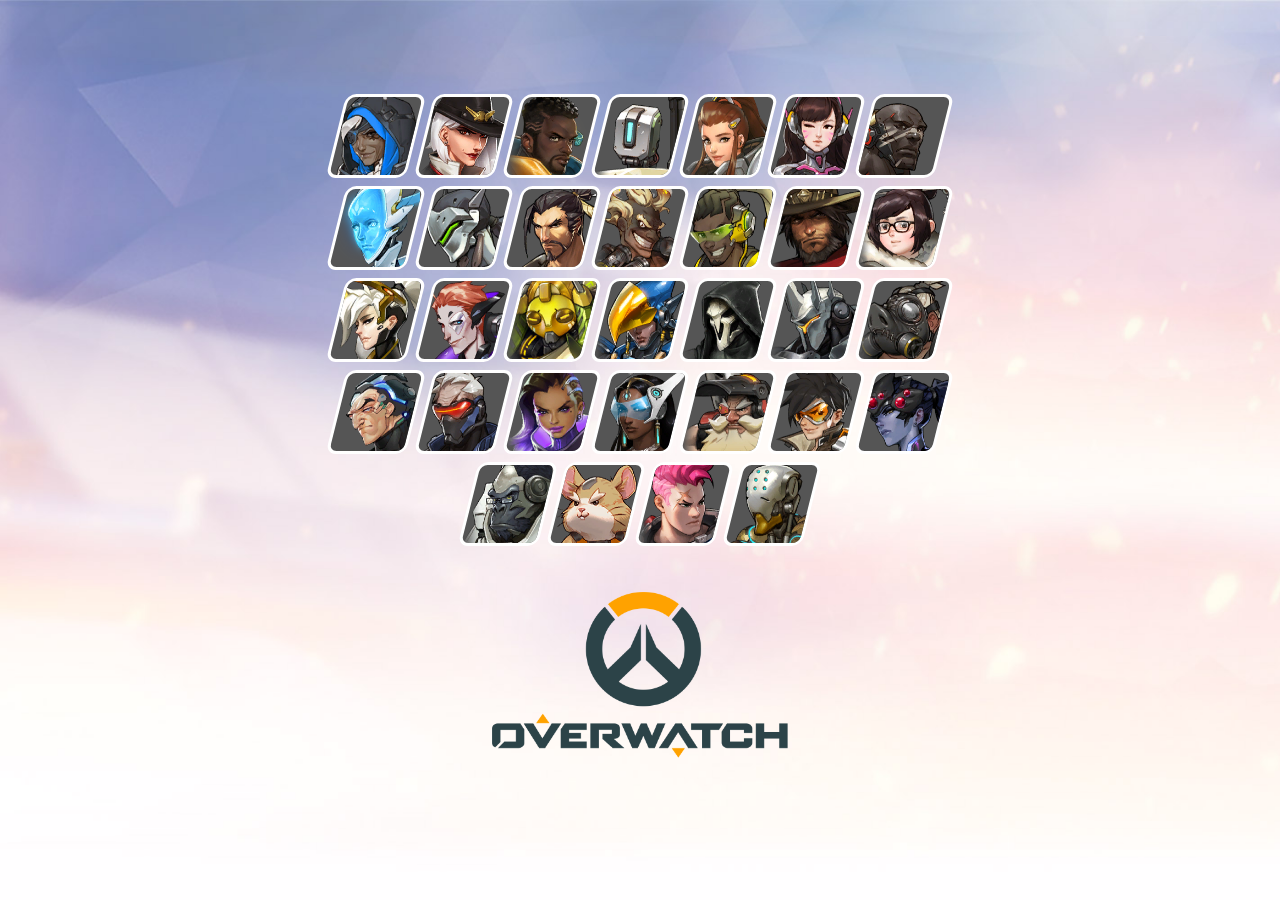
<file: file/2day/index.html>
<!DOCTYPE html>
<html lang="en">
<head>
  <meta charset="UTF-8">
  <meta name="viewport" content="width=device-width, initial-scale=1.0">
  <title>Overwatch Heroes</title>
  <link rel="stylesheet" href="reset.css">
  <link rel="stylesheet" href="main.css">
</head>
<body>
  <div class="container">
    <!--영웅들 박스-->
    <div class="heroes">
      <div class="hero">
        <div class="hero-img"></div>
      </div>
      <div class="hero">
        <div class="hero-img"></div>
      </div>
      <div class="hero">
        <div class="hero-img"></div>
      </div>
      <div class="hero">
        <div class="hero-img"></div>
      </div>
      <div class="hero">
        <div class="hero-img"></div>
      </div>
      <div class="hero">
        <div class="hero-img"></div>
      </div>
      <div class="hero">
        <div class="hero-img"></div>
      </div>
      <div class="hero">
        <div class="hero-img"></div>
      </div>
      <div class="hero">
        <div class="hero-img"></div>
      </div>
      <div class="hero">
        <div class="hero-img"></div>
      </div>
      <div class="hero">
        <div class="hero-img"></div>
      </div>
      <div class="hero">
        <div class="hero-img"></div>
      </div>
      <div class="hero">
        <div class="hero-img"></div>
      </div>
      <div class="hero">
        <div class="hero-img"></div>
      </div>
      <div class="hero">
        <div class="hero-img"></div>
      </div>
      <div class="hero">
        <div class="hero-img"></div>
      </div>
      <div class="hero">
        <div class="hero-img"></div>
      </div>
      <div class="hero">
        <div class="hero-img"></div>
      </div>
      <div class="hero">
        <div class="hero-img"></div>
      </div>
      <div class="hero">
        <div class="hero-img"></div>
      </div>
      <div class="hero">
        <div class="hero-img"></div>
      </div>
      <div class="hero">
        <div class="hero-img"></div>
      </div>
      <div class="hero">
        <div class="hero-img"></div>
      </div>
      <div class="hero">
        <div class="hero-img"></div>
      </div>
      <div class="hero">
        <div class="hero-img"></div>
      </div>
      <div class="hero">
        <div class="hero-img"></div>
      </div>
      <div class="hero">
        <div class="hero-img"></div>
      </div>
      <div class="hero">
        <div class="hero-img"></div>
      </div>
      <div class="hero">
        <div class="hero-img"></div>
      </div>
      <div class="hero">
        <div class="hero-img"></div>
      </div>
      <div class="hero">
        <div class="hero-img"></div>
      </div>
      <div class="hero">
        <div class="hero-img"></div>
      </div>
    </div>
    <!-- logo 박스-->
    <div class="logo">
      <img src="img/logo_overwatch.png" alt="">
    </div>
  </div>
</body>
</html>
</file>
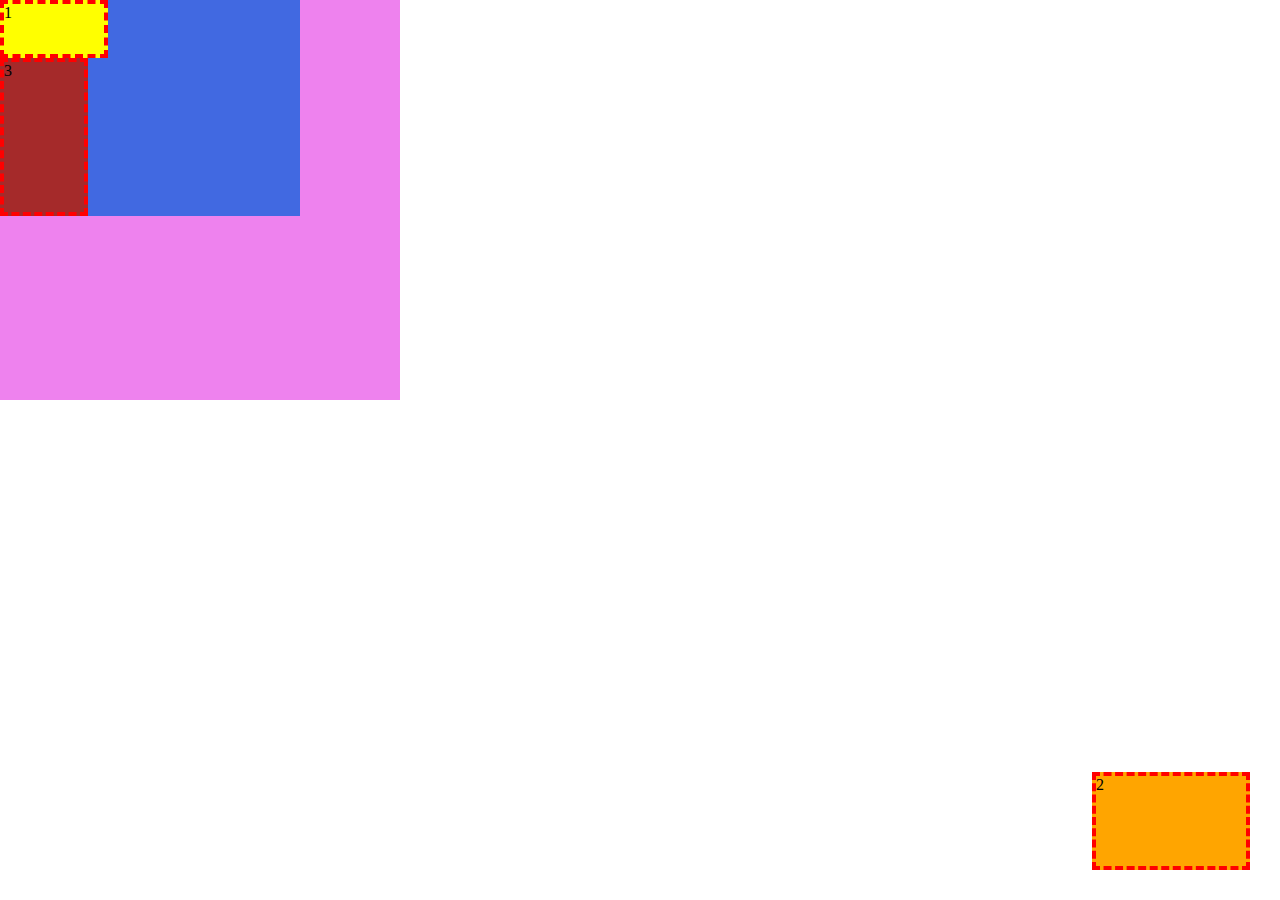
<file: exam/1.html>
<!DOCTYPE html>
<html lang="en">
<head>
  <meta charset="UTF-8">
  <meta name="viewport" content="width=device-width, initial-scale=1.0">
  <title>Document</title>
  <link rel="stylesheet" href="1.css">
</head>
<body>
  <div class="wrap">
    <div class="container">
      <div class="item">1</div>
      <div class="item">2</div>
      <div class="item">3</div>
    </div>
  </div>
</body>
</html>
</file>
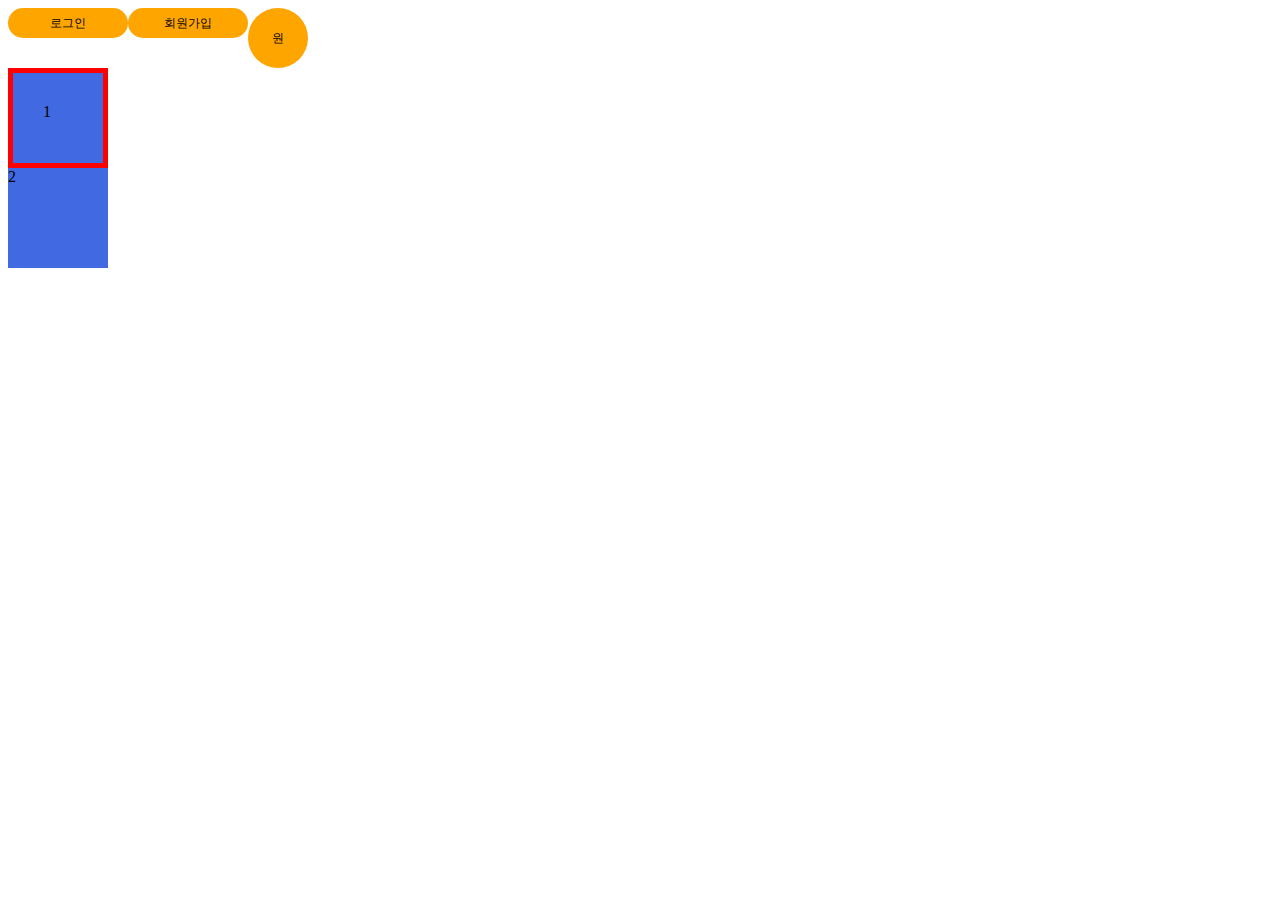
<file: exam/exam1.html>
<!DOCTYPE html>
<html lang="en">
<head>
  <meta charset="UTF-8">
  <meta name="viewport" content="width=device-width, initial-scale=1.0">
  <title>Document</title>
  <style>
    div.border-box-test1 {
    width: 100px;
    height: 100px;
    background-color: royalblue;
    border:5px solid red;
    box-sizing: border-box;
    padding :30px;
    }
    div.border-box-test2 {
      width: 100px;
      height: 100px;
      background-color: royalblue;
    }
    .float-test {
      width :120px;
      height: 30px;
      border-radius:15px;
      background-color:orange;
      display:flex;
      justify-content:center;
      align-items:center;
      font-size:12px;
      font-weight:700px;
      float: left;
    }
    div.flex-container{
      display:flex;
    }
    div.flex-test {
      width :60px;
      height: 60px;
      border-radius:50%;
      background-color:orange;
      display:flex;
      justify-content:center;
      align-items:center;
      font-size:12px;
      font-weight:700px;
    }
  </style>
</head>
<body>
  <div class="float-test">로그인</div>
  <div class="float-test">회원가입</div>
  <div class-"flex-container">
    <div class="flex-test">원</div>
  </div>
  <div class="border-box-test1">
    1
  </div>
  <div class="border-box-test2">
    2
  </div>
</body>
</html>
</file>
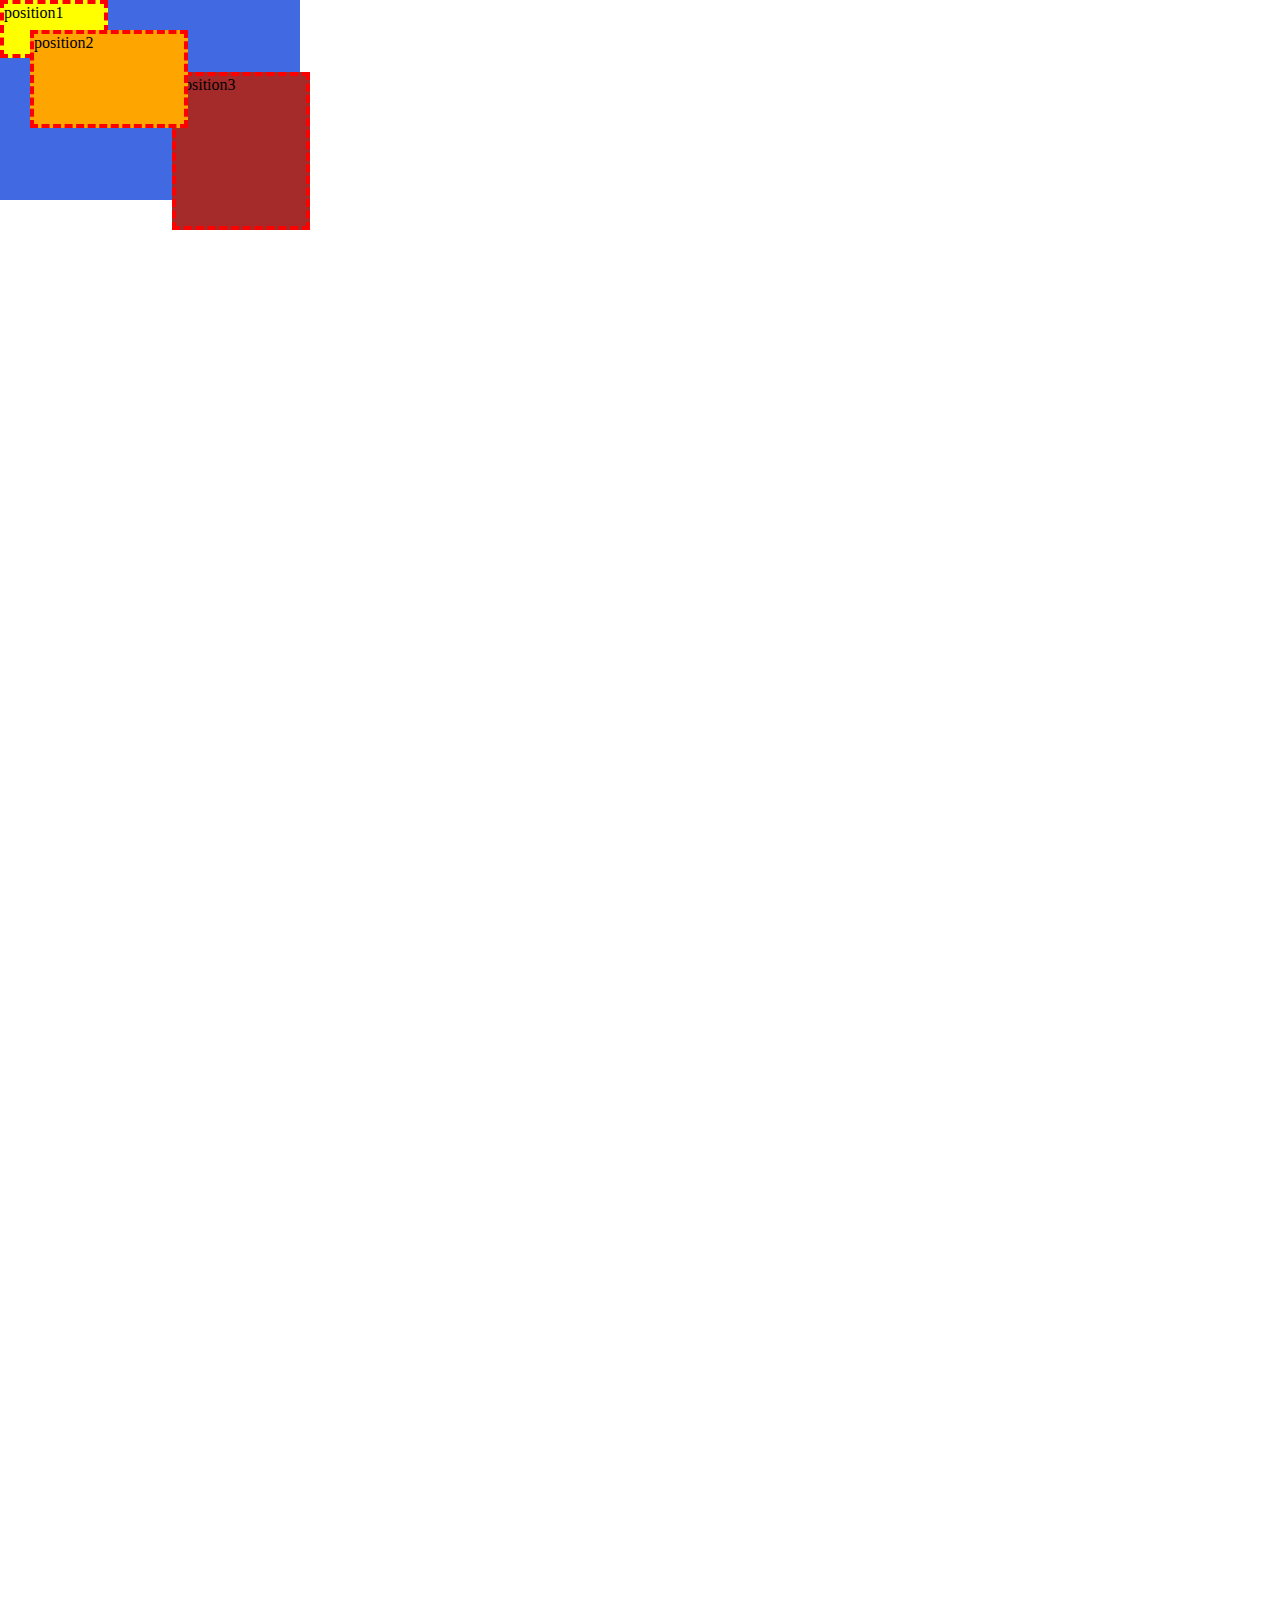
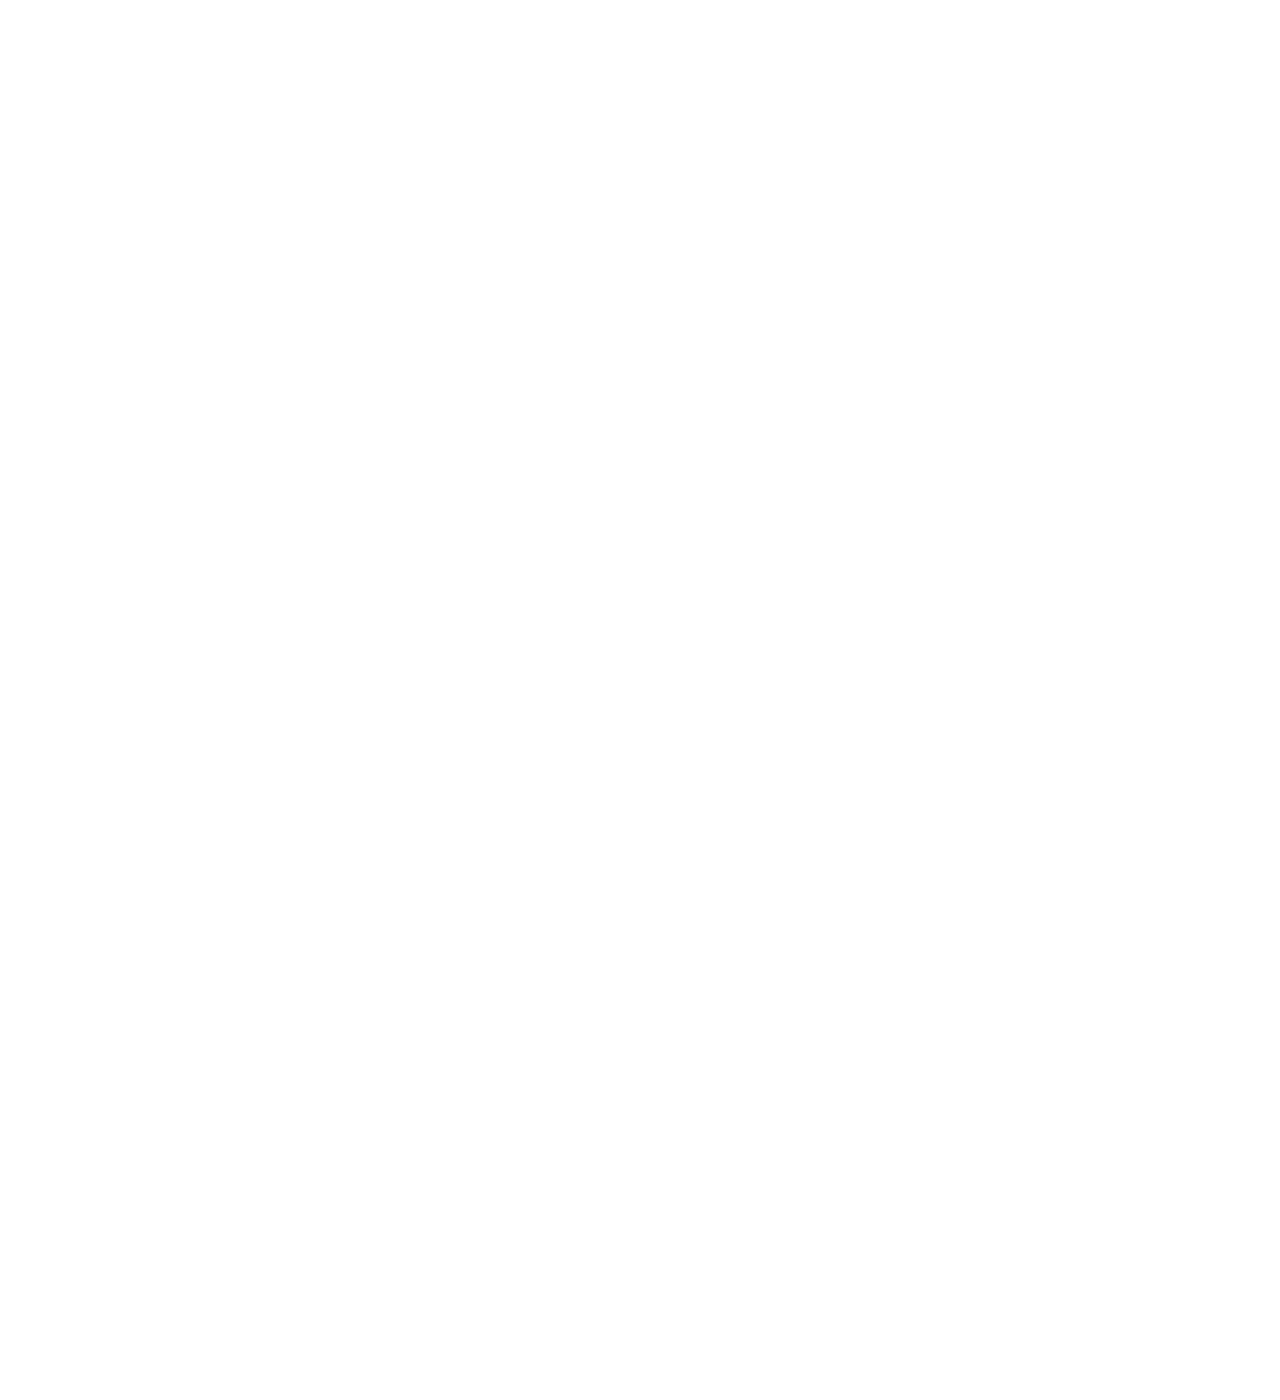
<file: exam/1day/1.html>
<!DOCTYPE html>
<html lang="en">
<head>
  <meta charset="UTF-8">
  <meta name="viewport" content="width=device-width, initial-scale=1.0">
  <title>Document</title>
  <link rel="stylesheet" href="1.css">
</head>
<body>
  <div class="">
    <div class="container">
      <div class="item">position1</div>
      <spen class="item">position2</spen>
      <div class="item">position3</div>
    </div>
  </div>
</body>
</html>
</file>
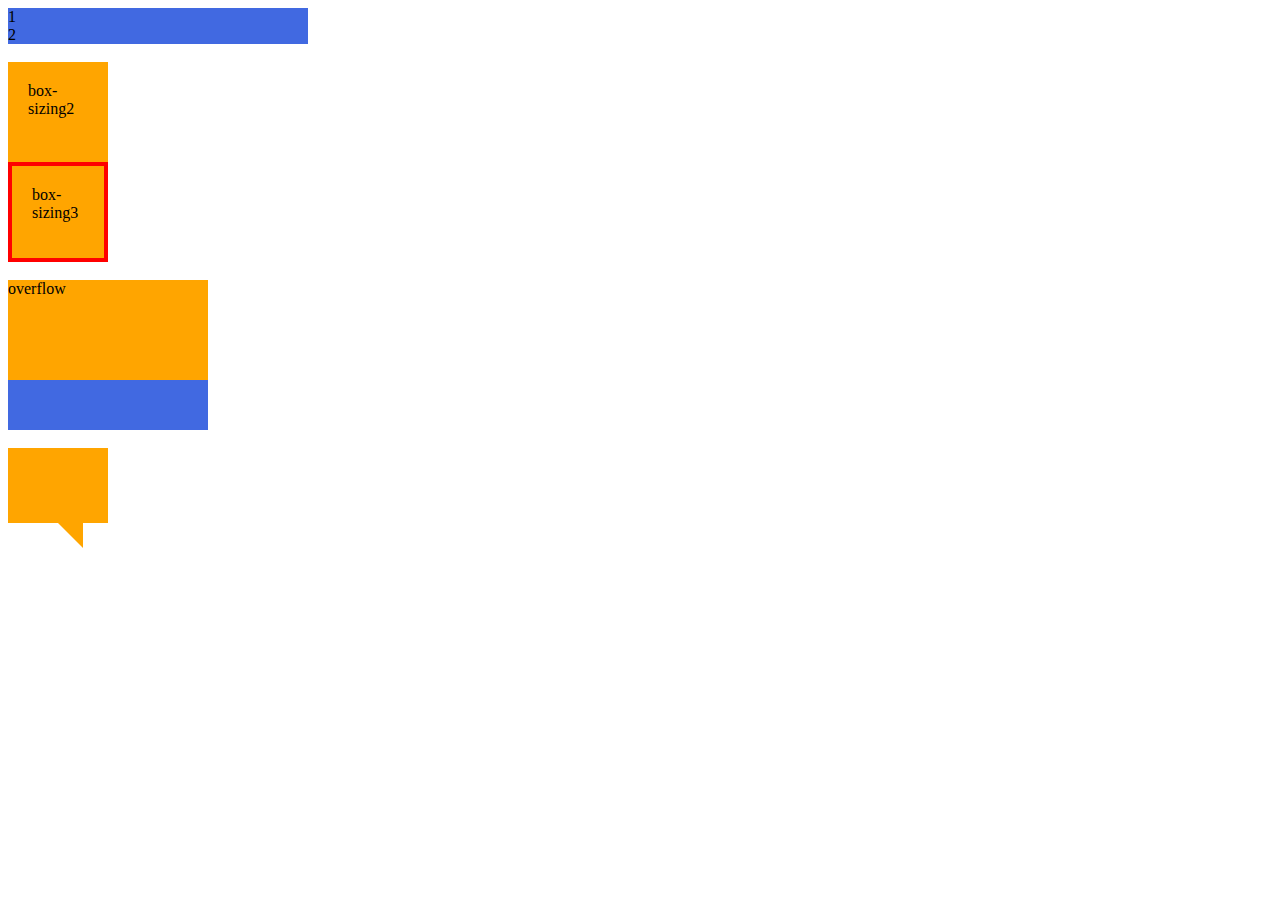
<file: exam/1day/2.html>
<!DOCTYPE html>
<html lang="en">
<head>
  <meta charset="UTF-8">
  <meta name="viewport" content="width=device-width, initial-scale=1.0">
  <title>Document</title>
  <link rel="stylesheet" href="2.css">
</head>
<body>
  <div class="container1">
    <div class="item1">1</div>
    <div class="item1">2</div>
  </div>
  <br>
  <div class="container2">
    <div class="item2">box-sizing2</div>
    <div class="item3">box-sizing3</div>
  </div>
  <br>
  <div class="parent">
    <div class="child">overflow</div>
  </div>
  <br>
  <div class="shape1"></div>
  <br>
</body>
</html>
</file>
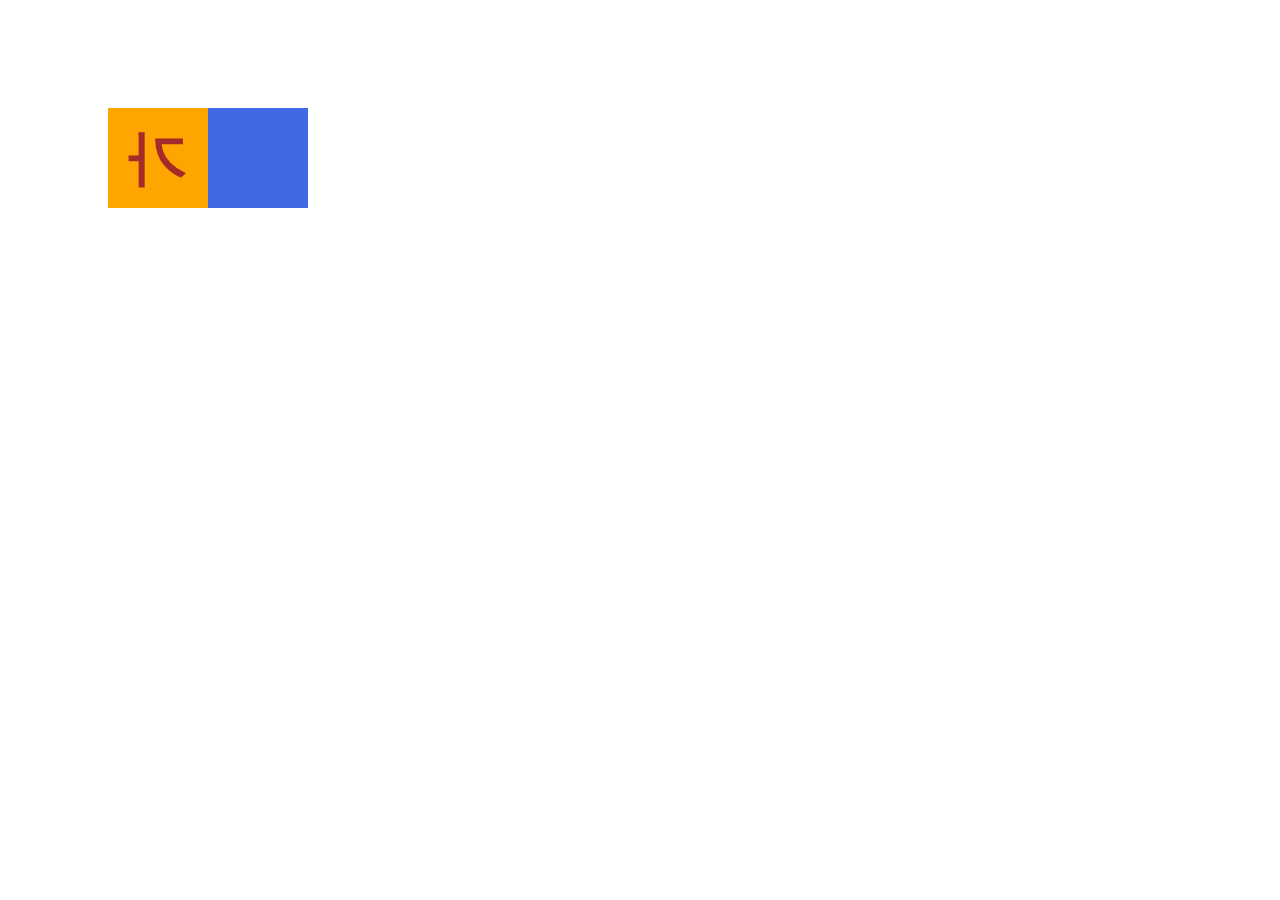
<file: exam/1day/3.html>
<!DOCTYPE html>
<html lang="en">
<head>
  <meta charset="UTF-8">
  <meta name="viewport" content="width=device-width, initial-scale=1.0">
  <title>Document</title>
  <link rel="stylesheet" href="3.css">
</head>
<body>
  <div class="container">
    <div class="item">가</div>
  </div>
</body>
</html>
</file>
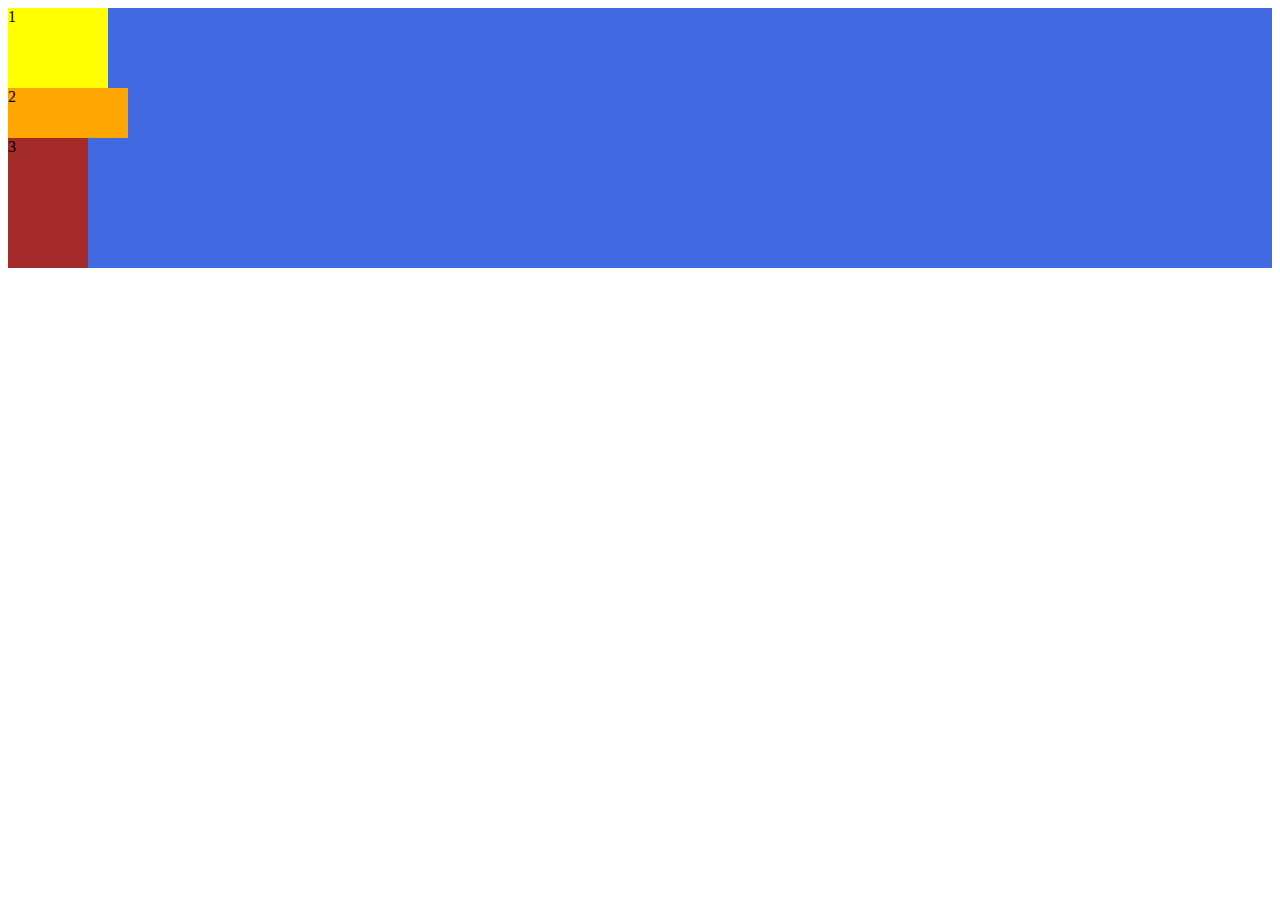
<file: exam/1day/flex.html>
<!DOCTYPE html>
<html lang="en">
<head>
  <meta charset="UTF-8">
  <meta name="viewport" content="width=device-width, initial-scale=1.0">
  <title>Document</title>
  <link rel="stylesheet" href="flex.css">
</head>
<body>
  <div class="container">
    <div class="item">1</div>
    <div class="item">2</div>
    <div class="item">3</div>
  </div>
  <!-- <div class="container">
    <div class="item">1</div>
    <div class="item">2</div>
    <div class="item">3</div>
  </div>
  <div class="container">
    <div class="item">1</div>
    <div class="item">2</div>
    <div class="item">3</div>
  </div> -->
</body>
</html>
</file>
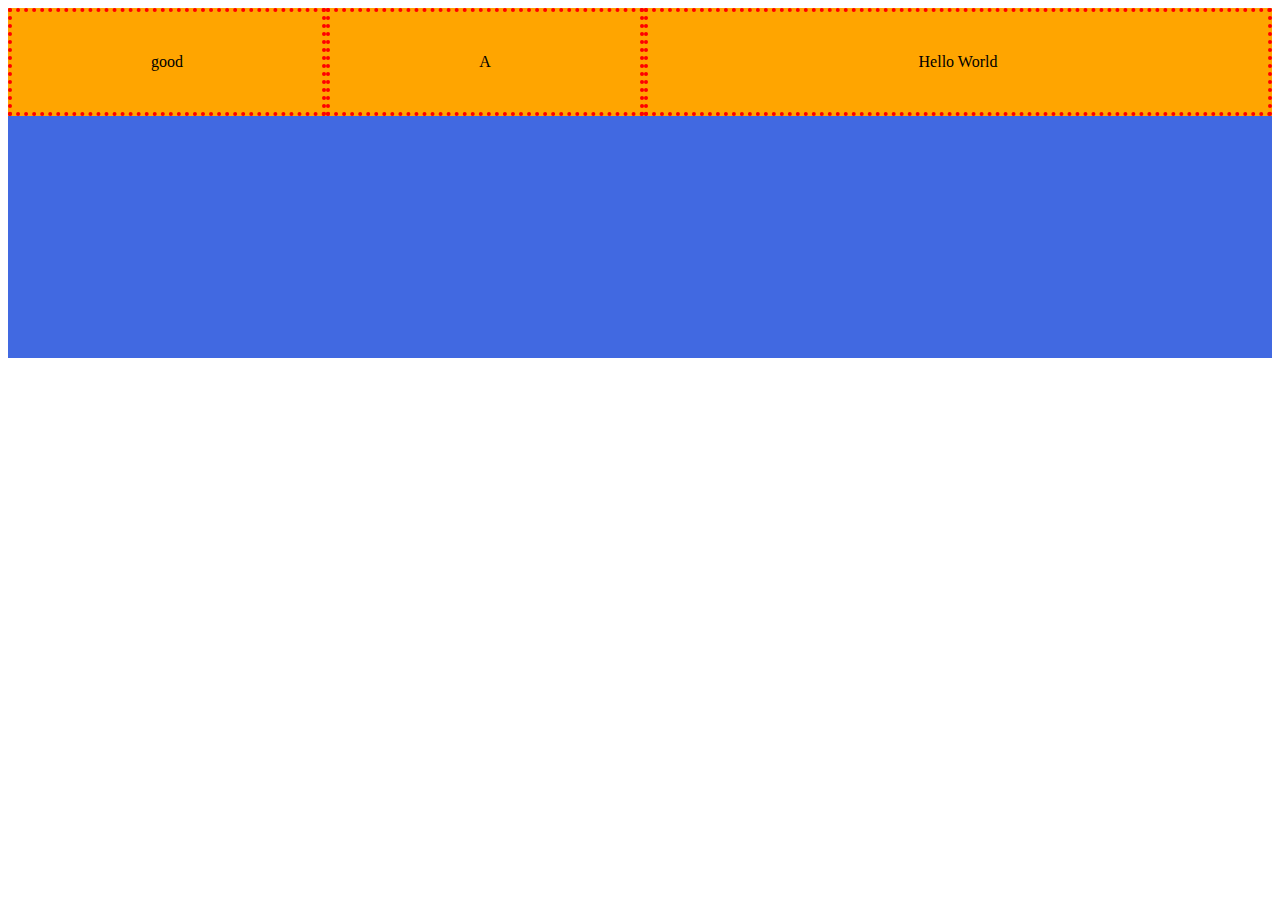
<file: exam/1day/flex2.html>
<!DOCTYPE html>
<html lang="en">
<head>
  <meta charset="UTF-8">
  <meta name="viewport" content="width=device-width, initial-scale=1.0">
  <title>Document</title>
  <link rel="stylesheet" href="flex2.css">
</head>
<body>
  <div class="container">
    <div class="item">good</div>
    <div class="item">A</div>
    <div class="item">Hello World</div>
  </div>
</body>
</html>
</file>
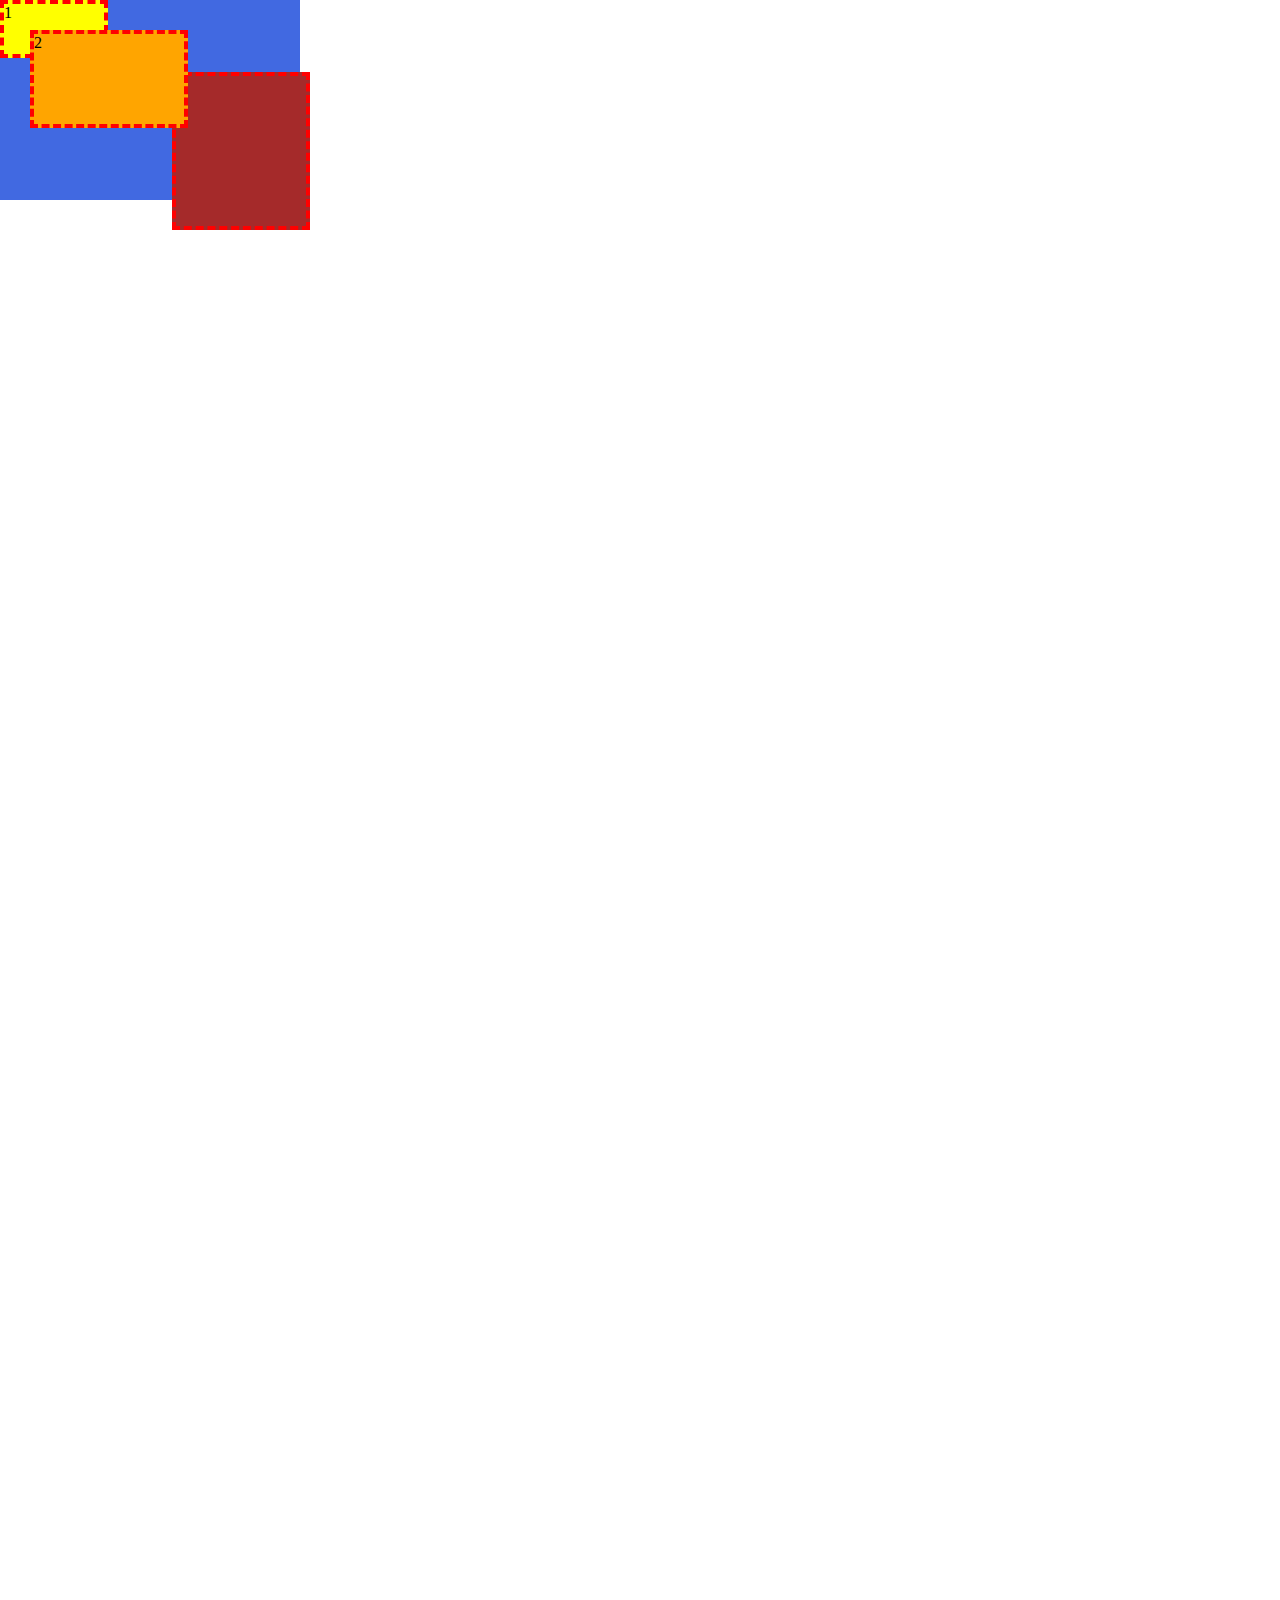
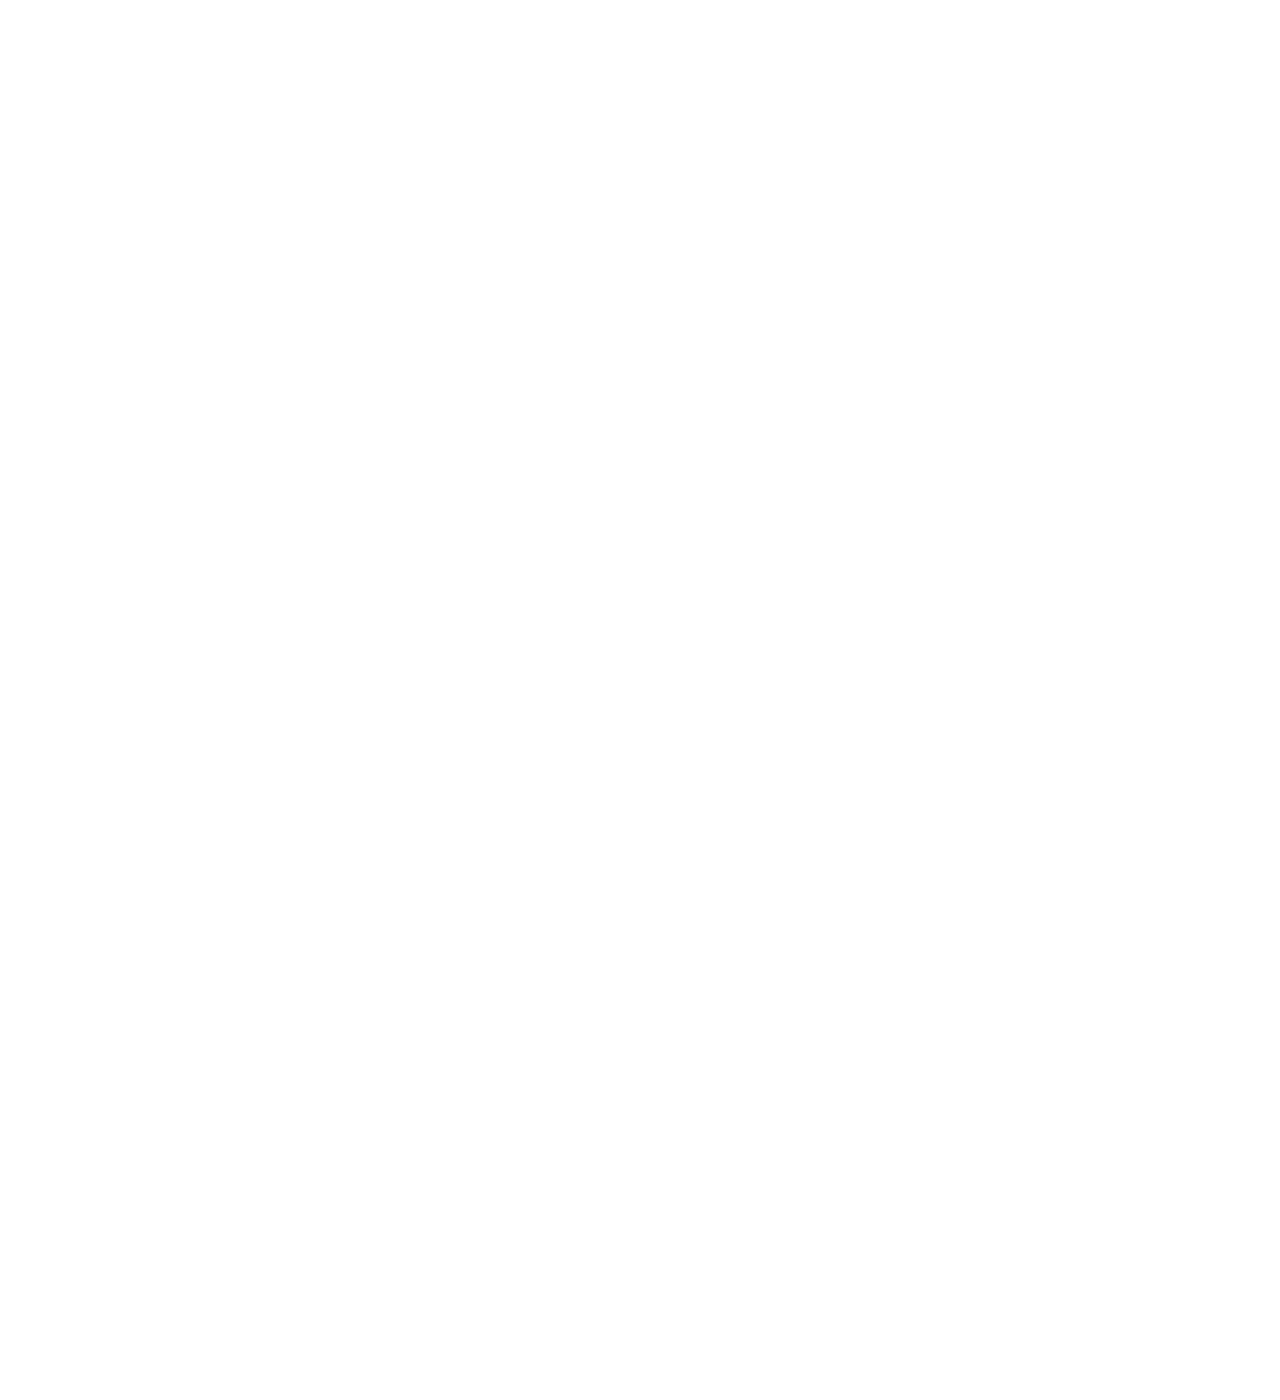
<file: exam/html, css/1.html>
<!DOCTYPE html>
<html lang="en">
<head>
  <meta charset="UTF-8">
  <meta name="viewport" content="width=device-width, initial-scale=1.0">
  <title>Document</title>
  <link rel="stylesheet" href="1.css">
</head>
<body>
  <div class="">
    <div class="container">
      <div class="item">1</div>
      <spen class="item">2</spen>
      <div class="item">3</div>
    </div>
  </div>
</body>
</html>
</file>
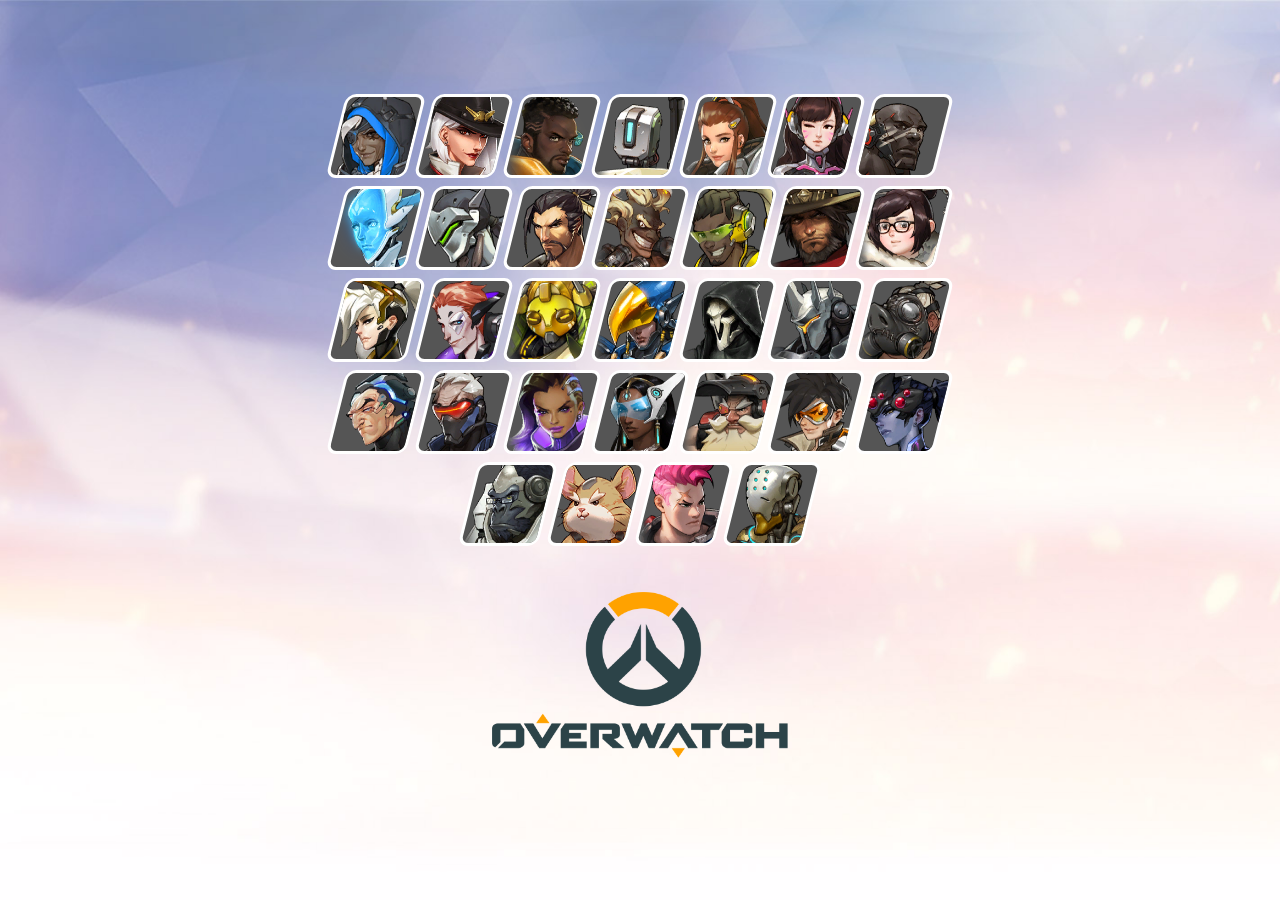
<file: file/2day/index2.html>
<!DOCTYPE html>
<html lang="en">
<head>
  <meta charset="UTF-8">
  <meta name="viewport" content="width=device-width, initial-scale=1.0">
  <title>Overwatch Heroes</title>
  <link rel="stylesheet" href="reset.css">
  <link rel="stylesheet" href="mine2.css">
</head>
<body>
  <div class="container">
    <div class="heroes">
      <div class="hero">
        <div class="hero-img"></div>
      </div>
      <div class="hero">
        <div class="hero-img"></div>
      </div>
      <div class="hero">
        <div class="hero-img"></div>
      </div>
      <div class="hero">
        <div class="hero-img"></div>
      </div>
      <div class="hero">
        <div class="hero-img"></div>
      </div>
      <div class="hero">
        <div class="hero-img"></div>
      </div>
      <div class="hero">
        <div class="hero-img"></div>
      </div>
      <div class="hero">
        <div class="hero-img"></div>
      </div>
      <div class="hero">
        <div class="hero-img"></div>
      </div>
      <div class="hero">
        <div class="hero-img"></div>
      </div>
      <div class="hero">
        <div class="hero-img"></div>
      </div>
      <div class="hero">
        <div class="hero-img"></div>
      </div>
      <div class="hero">
        <div class="hero-img"></div>
      </div>
      <div class="hero">
        <div class="hero-img"></div>
      </div>
      <div class="hero">
        <div class="hero-img"></div>
      </div>
      <div class="hero">
        <div class="hero-img"></div>
      </div>
      <div class="hero">
        <div class="hero-img"></div>
      </div>
      <div class="hero">
        <div class="hero-img"></div>
      </div>
      <div class="hero">
        <div class="hero-img"></div>
      </div>
      <div class="hero">
        <div class="hero-img"></div>
      </div>
      <div class="hero">
        <div class="hero-img"></div>
      </div>
      <div class="hero">
        <div class="hero-img"></div>
      </div>
      <div class="hero">
        <div class="hero-img"></div>
      </div>
      <div class="hero">
        <div class="hero-img"></div>
      </div>
      <div class="hero">
        <div class="hero-img"></div>
      </div>
      <div class="hero">
        <div class="hero-img"></div>
      </div>
      <div class="hero">
        <div class="hero-img"></div>
      </div>
      <div class="hero">
        <div class="hero-img"></div>
      </div>
      <div class="hero">
        <div class="hero-img"></div>
      </div>
      <div class="hero">
        <div class="hero-img"></div>
      </div>
      <div class="hero">
        <div class="hero-img"></div>
      </div>
      <div class="hero">
        <div class="hero-img"></div>
      </div>
    </div>
    <div class="logo">
      <img src="img/logo_overwatch.png" alt="">
    </div>
  </div>
</body>
</html>
</file>
<file: file/2day/main.css>
body{
  background-image: url("./img/bg.jpg");
  background-size: cover;
  background-repeat: no-repeat;
  background-attachment:fixed;
}
.container {
  padding: 70px 0;
}
.container .heroes{
  display: flex;
  flex-wrap: wrap;
  justify-content: center;
  max-width: 700px;
  margin: 0 auto;
  padding: 20px 40px;
}
.container .heroes .hero{
  width: 80px;
  height:84px;
  background-color: #555;
  margin: 4px;
  border: 3px solid #fff;
  border-radius: 10px;
  transform: skewX(-14deg);
  box-sizing: border-box;
  transition: transform .1s,
  background-color .5s;
  overflow: hidden;
}
.container .heroes .hero:hover{
  background-color: orange;
  transform: skewX(-14deg) scale(1.3);
  z-index: 1;
}
.container .heroes .hero .hero-img{
  width: 140%;
  height: 100%;
  transform: skewX(14deg) translateX(-16px);
  background-position: center;
  background-size: 90px;
}
.container .heroes .hero:nth-child(1) .hero-img{background-image: url("./img/hero1.png");}
.container .heroes .hero:nth-child(2) .hero-img{background-image: url("./img/hero2.png");}
.container .heroes .hero:nth-child(3) .hero-img{background-image: url("./img/hero3.png");}
.container .heroes .hero:nth-child(4) .hero-img{background-image: url("./img/hero4.png");}
.container .heroes .hero:nth-child(5) .hero-img{background-image: url("./img/hero5.png");}
.container .heroes .hero:nth-child(6) .hero-img{background-image: url("./img/hero6.png");}
.container .heroes .hero:nth-child(7) .hero-img{background-image: url("./img/hero7.png");}
.container .heroes .hero:nth-child(8) .hero-img{background-image: url("./img/hero8.png");}
.container .heroes .hero:nth-child(9) .hero-img{background-image: url("./img/hero9.png");}
.container .heroes .hero:nth-child(10) .hero-img{background-image: url("./img/hero10.png");}

.container .heroes .hero:nth-child(11) .hero-img{background-image: url("./img/hero11.png");}
.container .heroes .hero:nth-child(12) .hero-img{background-image: url("./img/hero12.png");}
.container .heroes .hero:nth-child(13) .hero-img{background-image: url("./img/hero13.png");}
.container .heroes .hero:nth-child(14) .hero-img{background-image: url("./img/hero14.png");}
.container .heroes .hero:nth-child(15) .hero-img{background-image: url("./img/hero15.png");}
.container .heroes .hero:nth-child(16) .hero-img{background-image: url("./img/hero16.png");}
.container .heroes .hero:nth-child(17) .hero-img{background-image: url("./img/hero17.png");}
.container .heroes .hero:nth-child(18) .hero-img{background-image: url("./img/hero18.png");}
.container .heroes .hero:nth-child(19) .hero-img{background-image: url("./img/hero19.png");}
.container .heroes .hero:nth-child(20) .hero-img{background-image: url("./img/hero20.png");}

.container .heroes .hero:nth-child(21) .hero-img{background-image: url("./img/hero21.png");}
.container .heroes .hero:nth-child(22) .hero-img{background-image: url("./img/hero22.png");}
.container .heroes .hero:nth-child(23) .hero-img{background-image: url("./img/hero23.png");}
.container .heroes .hero:nth-child(24) .hero-img{background-image: url("./img/hero24.png");}
.container .heroes .hero:nth-child(25) .hero-img{background-image: url("./img/hero25.png");}
.container .heroes .hero:nth-child(26) .hero-img{background-image: url("./img/hero26.png");}
.container .heroes .hero:nth-child(27) .hero-img{background-image: url("./img/hero27.png");}
.container .heroes .hero:nth-child(28) .hero-img{background-image: url("./img/hero28.png");}
.container .heroes .hero:nth-child(29) .hero-img{background-image: url("./img/hero29.png");}
.container .heroes .hero:nth-child(30) .hero-img{background-image: url("./img/hero30.png");}

.container .heroes .hero:nth-child(31) .hero-img{background-image: url("./img/hero31.png");}
.container .heroes .hero:nth-child(32) .hero-img{background-image: url("./img/hero32.png");}


.logo {
  max-width: 300px;
  margin: 0 auto;
  padding-top: 20px;
}
.logo img {
  width: 100%;
}
</file>
<file: exam/1.css>
body{
  margin: 0;
}
.wrap {
  width: 400px;
  height: 400px;
  background-color: violet;
  position: relative;
}
.wrap .container {
  width: 300px;
  background-color: royalblue;
  /* position: relative; */
}
.wrap .container .item {
  border: 4px dashed red;
}
.container .item:first-child{
  width: 100px;
  height: 50px;
  background-color: yellow;
}
.container .item:nth-child(2){
  width: 150px;
  height: 90px;
  background-color: orange;
  position: fixed;
  /* top: 0px;
  left: 0px; */
  bottom: 30px;
  right: 30px;
}
.container .item:last-child {
  width: 80px;
  height: 150px;
  background-color: brown;
}
</file>
<file: exam/1day/1.css>
body{
  margin: 0;
  height: 3000px;
}
.wrap {
  width: 400px;
  height: 400px;
  background-color: violet;
  position: relative;
}
.container {
  width: 300px;
  height: 200px;
  background-color: royalblue;
  position: relative;
}
.container .item {
  border: 4px dashed red;
}
.container .item:first-child{
  width: 100px;
  height: 50px;
  background-color: yellow;
}
.container .item:nth-child(2){
  width: 150px;
  height: 90px;
  background-color: orange;
  position: absolute;
  top: 30px;
  left: 30px;
  /* bottom: 30px; */
  /* right: 30px; */
  z-index: 2;
}
.container .item:last-child {
  width: 130px;
  height: 150px;
  background-color: brown;
  position: absolute;
  bottom: -30px;
  right: -10px;
  z-index: 1;
}
</file>
<file: exam/1day/2.css>
.container1 {
  width: 300px;
  background-color: royalblue;
}
.item1 {
  width: 300px;
  background-color: royalblue;
}
.item2 {
  width: 100px;
  height: 100px;
  background-color: orange;
  padding: 20px;
  box-sizing: border-box;
}
.item3 {
  width: 100px;
  height: 100px;
  background-color: orange;
  border: 4px solid red;
  padding: 20px;
  box-sizing: border-box;
}
.parent {
  width: 200px;
  height: 150px;
  background-color: royalblue;
  overflow: hidden;
}
.child {
  width: 300px;
  height: 100px;
  background-color: orange;
}
.shape1 {
  width: 100px;
  height: 100px;
  background-color: orange;
  /* border-top: 100px solid transparent;
  border-left: 100px solid blue;
  border-right: 100px solid transparent;
  border-bottom: 100px solid blue; */
  position: absolute;
  clip-path: polygon(0% 0%, 100% 0%, 100% 75%, 75% 75%, 75% 100%, 50% 75%, 0% 75%);
}
</file>
<file: exam/1day/3.css>
div {
  width: 100px;
  height: 100px;
  background-color: royalblue;
  /* transition: 
  background-color .1s, 
  width 3s cubic-bezier(.17, .67, .68, .13) 1s; */
}
/* div:hover {
  width: 300px;
  background-color: orange;
} */
/* div:active {
  width: 300px;
  background-color: orange;
} */
body{
  padding: 100px;
}
.container {
  width: 200px;
  height: 100px;
  background-color: royalblue;

}
.item {
  display: flex;
  width: 100px;
  height: 100px;
  background-color: orange;
  /* transition: transform 1s; */
  justify-content: center;
  align-items: center;
  font-size: 60px;
  color: brown;
  font-weight: 600;
  transform: rotateY(180deg);
  /* backface-visibility: hidden; */
}
/* .item:hover {
  width: 100px;
  width: 100px;
  background-color: orange;
  transition: 1s;
  transform: skewX(-15deg);
  transform: perspective(100px) translateX(0px) rotateX(45deg) scale(1) ;
} */
</file>
<file: exam/1day/flex.css>
.container {
  background-color: royalblue;
  display: flex;
  /* flex: 1차원 정렬(x축이 될 수도 있고, y축이 될 수도 있음) 
  grid: 2차원 정렬
  inline-flex: 줄바꿈이 없는 정렬*/
  flex-direction: column;
  /* flex-direction 
  row: 행 정렬
  row-reverse: 반대로 행 정렬
  column: 열 정렬
  column-reverse: 반대로 열 정렬 */
  margin-bottom: 10px;
}
.container .item:nth-child(1) {
  width: 100px;
  height: 80px;
  background-color: yellow;
}
.container .item:nth-child(2) {
  width: 120px;
  height: 50px;
  background-color: orange;
}
.container .item:nth-child(3) {
  width: 80px;
  height: 130px;
  background-color: brown;
}
</file>
<file: exam/1day/flex2.css>
.container {
  background-color: royalblue;
  display: flex;
  margin-bottom: 10px;
  height: 350px;
  flex-direction: row;
  flex-wrap: wrap;
  /* flex-wrap 
  wrap: 자동 줄바꿈 */
  /* ========================================== */
  /* justify-content: center; */
  /* justify-content: 주축 정렬 방법 */
  /*center: 중앙으로 정렬
  flex-end: 끝점으로 정렬
  space-around: 아이템 사이에 여백 부여*/
  /* ========================================== */
  /* align-content: center; */
  /* align-content: 교차 축의 여러 줄 정렬 방법 */
  /* flex-start: 시작점으로 정렬
  center: 가운데 정렬
  flex-end: 끝점으로 정렬
  space-around: 
  space-between: 아이템 사이를 균등하게 정렬 */
  /* ========================================== */
  /* align-items: baseline; */
  /* align-items: 교차 축의 한 줄 정렬 방법 */
  /* flex- start: 각 줄의 시작점으로 정렬
  center: 각 줄의 가운데로 정렬
  flex-end: 각 줄의 끝점으로 정렬
  baseline: 각 줄의 문자 기준선에 정렬 */
}
.container .item {
  display: flex;
  width: 100px;
  height: 100px;
  border: 4px dotted red;
  background-color: orange;
  justify-content: center;
  align-items: center;
  flex-basis: 0;
}
.container .item:nth-child(1) {
  order: 1;
  flex-grow: 1;
  /* order: 순서 */
  /* flex-grow: 증가 비율 */
  /* flex-shrink: 감소 비율 */
  /* flex-basis:  */
}
.container .item:nth-child(2) {
  order: 2;
  flex-grow: 1;
  flex-basis: 0;
}
.container .item:nth-child(3) {
  order: 3;
  flex-grow: 2;
}
</file>
<file: exam/html, css/1.css>
body{
  margin: 0;
  height: 3000px;
}
.wrap {
  width: 400px;
  height: 400px;
  background-color: violet;
  position: relative;
}
.container {
  width: 300px;
  height: 200px;
  background-color: royalblue;
  position: relative;
}
.container .item {
  border: 4px dashed red;
}
.container .item:first-child{
  width: 100px;
  height: 50px;
  background-color: yellow;
}
.container .item:nth-child(2){
  width: 150px;
  height: 90px;
  background-color: orange;
  position: absolute;
  top: 30px;
  left: 30px;
  /* bottom: 30px; */
  /* right: 30px; */
  z-index: 2;
}
.container .item:last-child {
  width: 130px;
  height: 150px;
  background-color: brown;
  position: absolute;
  bottom: -30px;
  right: -10px;
  z-index: 1;
}
</file>
<file: file/2day/mine2.css>
body {
  background-image: url("./img/bg.jpg");
  background-size: cover;
  background-repeat: no-repeat;
  background-attachment: fixed;
}
.container {
  padding: 70px;
}
.container .heroes{
  display: flex;
  flex-wrap: wrap;
  justify-content: center;
  max-width: 700px;
  margin: 0 auto;
  padding: 20px 40px;
}
.container .heroes .hero{
  width: 80px;
  height: 84px;
  margin: 4px;
  background-color: #555;
  border: 3px solid #fff;
  border-radius: 10px;
  box-sizing: border-box;
  transform: skewX(-14deg);
  transition: 
  transform .1s, 
  background-color .5s;
  overflow: hidden;
}
.container .heroes .hero:hover{
  transform: skewX(-14deg) scale(1.3);
  background-color: orange;
  z-index: 1;
}
.container .heroes .hero .hero-img{
  width: 140%;
  height: 100%;
  background-size: 90px;
  transform: skewX(14deg) translate(-16px);
  background-position: center;
}
.container .heroes .hero:nth-child(1) .hero-img{background-image: url("./img/hero1.png");}
.container .heroes .hero:nth-child(2) .hero-img{background-image: url("./img/hero2.png");}
.container .heroes .hero:nth-child(3) .hero-img{background-image: url("./img/hero3.png");}
.container .heroes .hero:nth-child(4) .hero-img{background-image: url("./img/hero4.png");}
.container .heroes .hero:nth-child(5) .hero-img{background-image: url("./img/hero5.png");}
.container .heroes .hero:nth-child(6) .hero-img{background-image: url("./img/hero6.png");}
.container .heroes .hero:nth-child(7) .hero-img{background-image: url("./img/hero7.png");}
.container .heroes .hero:nth-child(8) .hero-img{background-image: url("./img/hero8.png");}
.container .heroes .hero:nth-child(9) .hero-img{background-image: url("./img/hero9.png");}
.container .heroes .hero:nth-child(10) .hero-img{background-image: url("./img/hero10.png");}
.container .heroes .hero:nth-child(11) .hero-img{background-image: url("./img/hero11.png");}
.container .heroes .hero:nth-child(12) .hero-img{background-image: url("./img/hero12.png");}
.container .heroes .hero:nth-child(13) .hero-img{background-image: url("./img/hero13.png");}
.container .heroes .hero:nth-child(14) .hero-img{background-image: url("./img/hero14.png");}
.container .heroes .hero:nth-child(15) .hero-img{background-image: url("./img/hero15.png");}
.container .heroes .hero:nth-child(16) .hero-img{background-image: url("./img/hero16.png");}
.container .heroes .hero:nth-child(17) .hero-img{background-image: url("./img/hero17.png");}
.container .heroes .hero:nth-child(18) .hero-img{background-image: url("./img/hero18.png");}
.container .heroes .hero:nth-child(19) .hero-img{background-image: url("./img/hero19.png");}
.container .heroes .hero:nth-child(20) .hero-img{background-image: url("./img/hero20.png");}
.container .heroes .hero:nth-child(21) .hero-img{background-image: url("./img/hero21.png");}
.container .heroes .hero:nth-child(22) .hero-img{background-image: url("./img/hero22.png");}
.container .heroes .hero:nth-child(23) .hero-img{background-image: url("./img/hero23.png");}
.container .heroes .hero:nth-child(24) .hero-img{background-image: url("./img/hero24.png");}
.container .heroes .hero:nth-child(25) .hero-img{background-image: url("./img/hero25.png");}
.container .heroes .hero:nth-child(26) .hero-img{background-image: url("./img/hero26.png");}
.container .heroes .hero:nth-child(27) .hero-img{background-image: url("./img/hero27.png");}
.container .heroes .hero:nth-child(28) .hero-img{background-image: url("./img/hero28.png");}
.container .heroes .hero:nth-child(29) .hero-img{background-image: url("./img/hero29.png");}
.container .heroes .hero:nth-child(30) .hero-img{background-image: url("./img/hero30.png");}
.container .heroes .hero:nth-child(31) .hero-img{background-image: url("./img/hero31.png");}
.container .heroes .hero:nth-child(32) .hero-img{background-image: url("./img/hero32.png");}

.logo{
  max-width: 300px;
  margin: 0 auto;
  padding-top: 20px;
}
.logo img {
  width: 100%;
}
</file>
